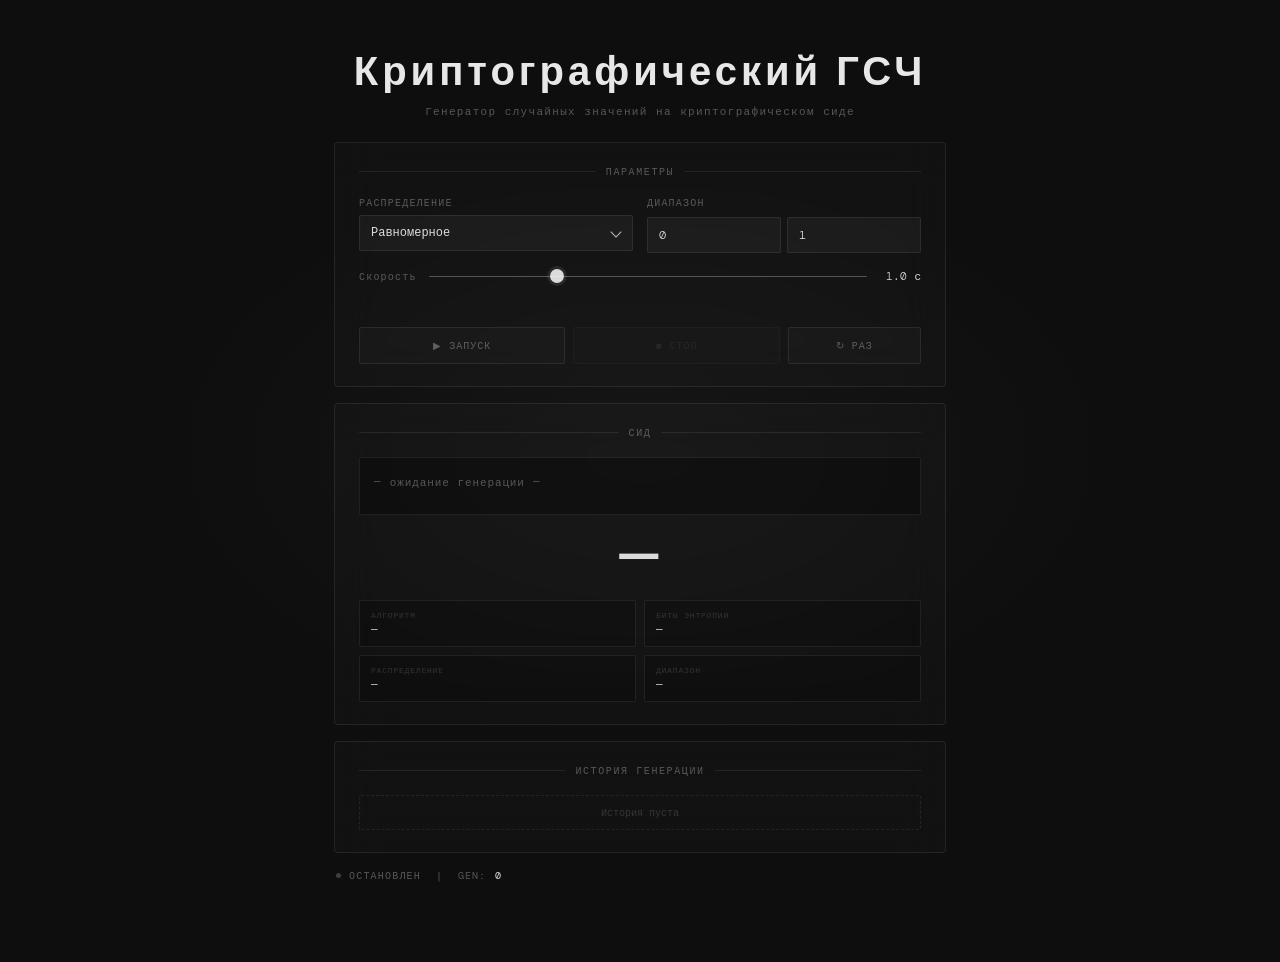
<file: claude.html>
<!doctype html>
<html lang="ru">
  <head>
    <meta charset="UTF-8" />
    <meta name="viewport" content="width=device-width, initial-scale=1.0" />
    <title>CryptoRNG — SHA3-256</title>
    <link rel="stylesheet" href="style.css" />
  </head>
  <body>

    <!-- Background SVG: subtle ambient lines -->
    <svg class="svg-bg" xmlns="http://www.w3.org/2000/svg" aria-hidden="true" width="100%" height="100%" preserveAspectRatio="none">
      <defs>
        <radialGradient id="centerGlow" cx="50%" cy="50%" r="50%">
          <stop offset="0%" stop-color="rgba(255,255,255,0.03)"/>
          <stop offset="100%" stop-color="rgba(255,255,255,0)"/>
        </radialGradient>
        <linearGradient id="lineGrad" x1="0%" y1="0%" x2="100%" y2="0%">
          <stop offset="0%" stop-color="rgba(255,255,255,0)"/>
          <stop offset="50%" stop-color="rgba(255,255,255,0.06)"/>
          <stop offset="100%" stop-color="rgba(255,255,255,0)"/>
        </linearGradient>
      </defs>
      <rect width="100%" height="100%" fill="#0e0e0e"/>
      <ellipse cx="50%" cy="50%" rx="38%" ry="32%" fill="url(#centerGlow)"/>
      <line x1="0" y1="33%" x2="100%" y2="33%" stroke="url(#lineGrad)" stroke-width="1">
        <animate attributeName="opacity" values="0.3;0.7;0.3" dur="7s" repeatCount="indefinite"/>
      </line>
      <line x1="0" y1="66%" x2="100%" y2="66%" stroke="url(#lineGrad)" stroke-width="1">
        <animate attributeName="opacity" values="0.6;0.2;0.6" dur="9s" repeatCount="indefinite"/>
      </line>
    </svg>

    <div class="content">
      <div class="header">
        <h1>Криптографический ГСЧ</h1>
        <div class="sub">Генератор случайных значений на криптографическом сиде</div>
      </div>

      <div class="panel">
        <div class="panel-title">Параметры</div>

        <div class="controls">
          <div class="ctrl-group">
            <label id="distLabel">Распределение</label>
            <div class="dist-control" id="distControl">
              <button
                type="button"
                id="distTrigger"
                class="dist-trigger"
                aria-labelledby="distLabel distTriggerText"
                aria-haspopup="listbox"
                aria-expanded="false"
                aria-controls="distList"
              >
                <span id="distTriggerText">Равномерное</span>
              </button>
              <ul id="distList" class="dist-list" role="listbox" aria-labelledby="distLabel" hidden>
                <li class="dist-option is-selected" role="option" aria-selected="true" data-value="uniform" tabindex="-1">Равномерное</li>
                <li class="dist-option" role="option" aria-selected="false" data-value="normal" tabindex="-1">Нормальное</li>
                <li class="dist-option" role="option" aria-selected="false" data-value="exponential" tabindex="-1">Экспоненциальное</li>
                <li class="dist-option" role="option" aria-selected="false" data-value="integer" tabindex="-1">Целые числа</li>
              </ul>
              <select id="dist" class="visually-hidden" tabindex="-1" aria-hidden="true">
                <option value="uniform">Равномерное</option>
                <option value="normal">Нормальное</option>
                <option value="exponential">Экспоненциальное</option>
                <option value="integer">Целые числа</option>
              </select>
            </div>
          </div>
          <div class="ctrl-group range-item">
            <label>Диапазон</label>
            <div class="range-inputs">
              <input type="number" id="low" value="0" step="any" placeholder="Мин" />
              <input type="number" id="high" value="1" step="any" placeholder="Макс" />
            </div>
          </div>
        </div>

        <div class="speed-row">
          <span class="speed-label">Скорость</span>
          <input type="range" id="speed" min="200" max="3000" value="1000" step="100" />
          <span class="speed-val" id="speedVal">1.0 с</span>
        </div>

        <div class="ui-message" id="uiMessage" aria-live="polite"></div>

        <div class="btn-row">
          <button type="button" id="btnStart" class="btn btn-primary">▶ Запуск</button>
          <button type="button" id="btnStop" class="btn btn-stop">■ Стоп</button>
          <button type="button" id="btnOnce" class="btn btn-primary btn-once">↻ Раз</button>
        </div>
      </div>

      <div class="panel">
        <div class="panel-title">Сид</div>

        <div class="seed-display" id="seedDisplay">— ожидание генерации —</div>

        <div class="value-big" id="valueBig">—</div>

        <div class="meta-grid">
          <div class="meta-item">
            <div class="meta-key">Алгоритм</div>
            <div class="meta-val" id="mAlg">—</div>
          </div>
          <div class="meta-item">
            <div class="meta-key">Биты энтропии</div>
            <div class="meta-val" id="mBits">—</div>
          </div>
          <div class="meta-item">
            <div class="meta-key">Распределение</div>
            <div class="meta-val" id="mDist">—</div>
          </div>
          <div class="meta-item">
            <div class="meta-key">Диапазон</div>
            <div class="meta-val" id="mRange">—</div>
          </div>
        </div>
      </div>

      <div class="panel">
        <div class="panel-title">История генерации</div>
        <div class="history-list" id="history"></div>
      </div>

      <div class="status-bar">
        <div class="dot" id="liveDot"></div>
        <span id="statusText" aria-live="polite">Остановлен</span>
        &nbsp;|&nbsp; GEN: <span class="counter" id="counter">0</span>
      </div>
    </div>

    <script src="app.js"></script>
  </body>
</html>
</file>
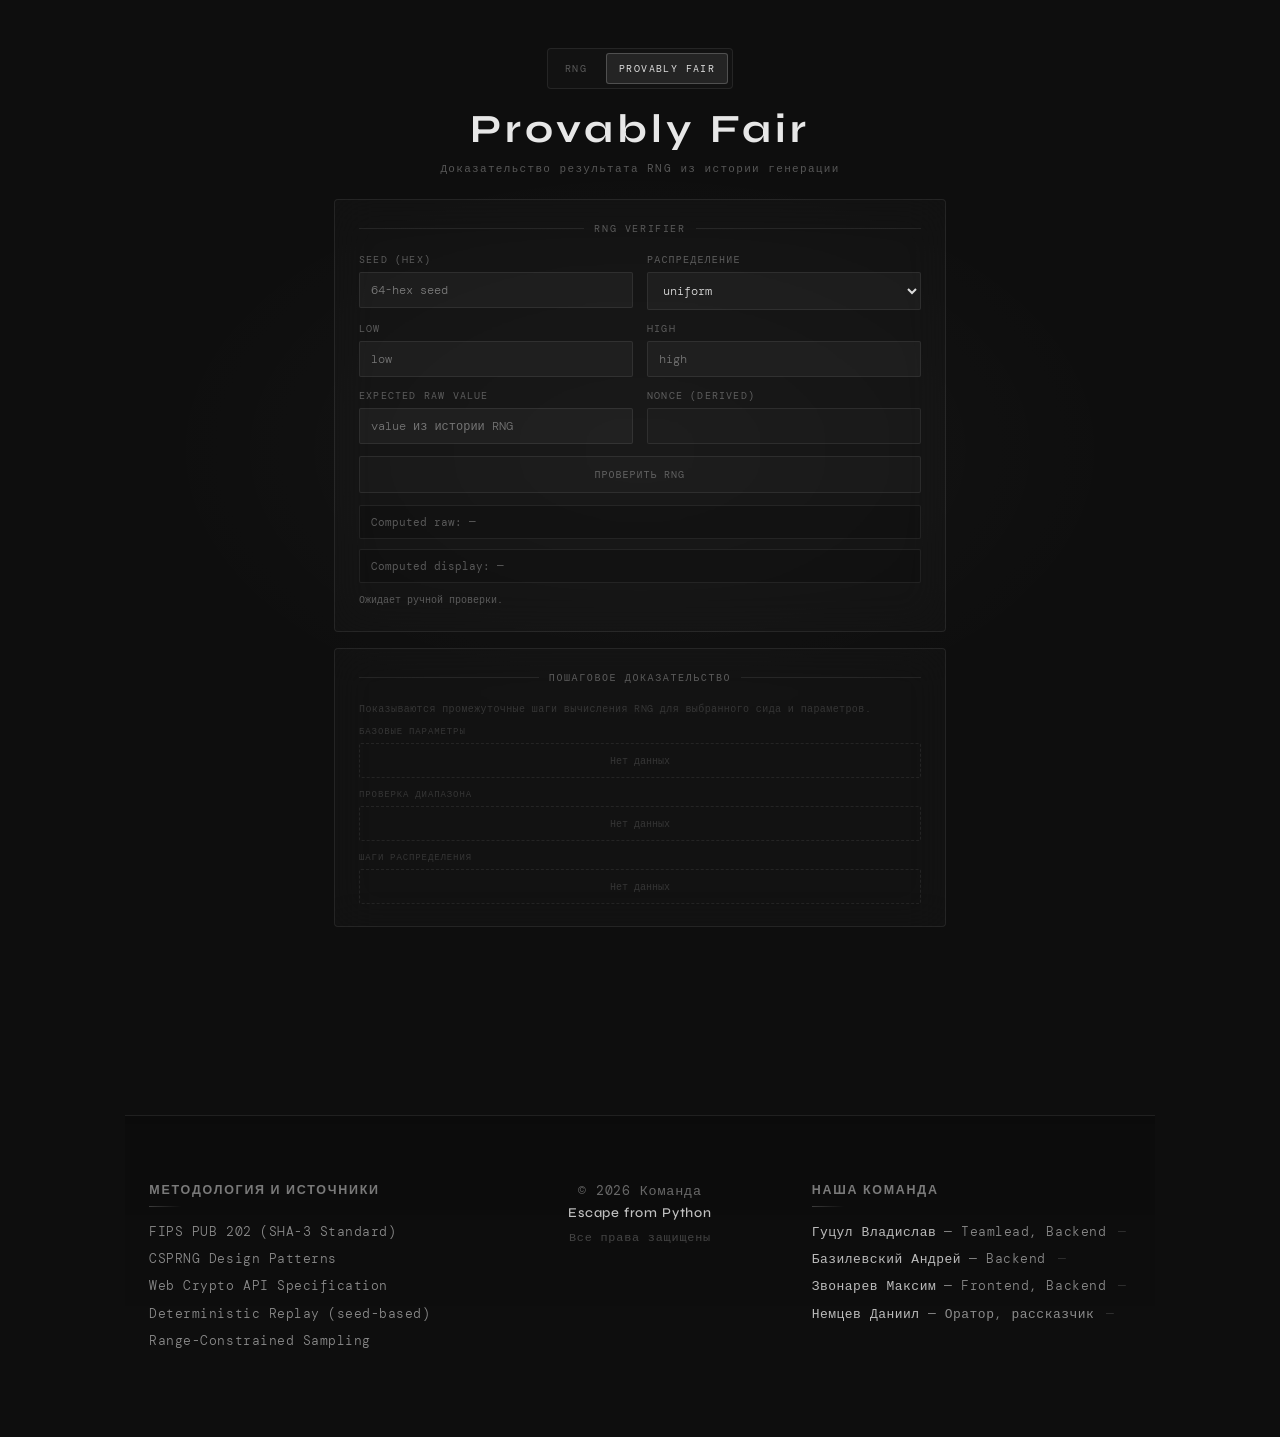
<file: provably_fair.html>
<!doctype html>
<html lang="ru">
  <head>
    <meta charset="UTF-8" />
    <meta name="viewport" content="width=device-width, initial-scale=1.0" />
    <title>CryptoRNG — Provably Fair</title>
    <link rel="stylesheet" href="style.css" />
  </head>
  <body>
    <svg class="svg-bg" xmlns="http://www.w3.org/2000/svg" aria-hidden="true" width="100%" height="100%" preserveAspectRatio="none">
      <defs>
        <radialGradient id="centerGlow" cx="50%" cy="50%" r="50%">
          <stop offset="0%" stop-color="rgba(255,255,255,0.03)" />
          <stop offset="100%" stop-color="rgba(255,255,255,0)" />
        </radialGradient>
        <linearGradient id="lineGrad" x1="0%" y1="0%" x2="100%" y2="0%">
          <stop offset="0%" stop-color="rgba(255,255,255,0)" />
          <stop offset="50%" stop-color="rgba(255,255,255,0.06)" />
          <stop offset="100%" stop-color="rgba(255,255,255,0)" />
        </linearGradient>
      </defs>
      <rect width="100%" height="100%" fill="#0e0e0e" />
      <ellipse cx="50%" cy="50%" rx="38%" ry="32%" fill="url(#centerGlow)" />
      <line x1="0" y1="33%" x2="100%" y2="33%" stroke="url(#lineGrad)" stroke-width="1">
        <animate attributeName="opacity" values="0.3;0.7;0.3" dur="7s" repeatCount="indefinite" />
      </line>
      <line x1="0" y1="66%" x2="100%" y2="66%" stroke="url(#lineGrad)" stroke-width="1">
        <animate attributeName="opacity" values="0.6;0.2;0.6" dur="9s" repeatCount="indefinite" />
      </line>
    </svg>

    <div class="content">
      <nav class="top-nav" aria-label="Главная навигация">
        <a class="top-nav-link" href="/">RNG</a>
        <a class="top-nav-link is-active" href="/provably-fair">Provably Fair</a>
      </nav>

      <div class="header">
        <h1>Provably Fair</h1>
        <div class="sub">Доказательство результата RNG из истории генерации</div>
      </div>

      <div class="panel" id="pfImportedBox" hidden>
        <div class="panel-title">Импорт из RNG</div>
        <div class="pf-imported-grid" id="pfImportedData"></div>
      </div>

      <div class="panel">
        <div class="panel-title">RNG Verifier</div>
        <div class="controls pf-controls">
          <div class="ctrl-group">
            <label for="rngvSeed">Seed (hex)</label>
            <input class="text-input" type="text" id="rngvSeed" placeholder="64-hex seed" />
          </div>
          <div class="ctrl-group">
            <label for="rngvDist">Распределение</label>
            <select id="rngvDist">
              <option value="uniform">uniform</option>
              <option value="normal">normal</option>
              <option value="exponential">exponential</option>
              <option value="integer">integer</option>
            </select>
          </div>
        </div>
        <div class="controls pf-controls">
          <div class="ctrl-group">
            <label for="rngvLow">Low</label>
            <input type="number" id="rngvLow" step="any" placeholder="low" />
          </div>
          <div class="ctrl-group">
            <label for="rngvHigh">High</label>
            <input type="number" id="rngvHigh" step="any" placeholder="high" />
          </div>
        </div>
        <div class="controls pf-controls">
          <div class="ctrl-group">
            <label for="rngvExpected">Expected raw value</label>
            <input type="number" id="rngvExpected" step="any" placeholder="value из истории RNG" />
          </div>
          <div class="ctrl-group">
            <label for="rngvNonce">Nonce (derived)</label>
            <input type="number" id="rngvNonce" step="1" readonly />
          </div>
        </div>
        <div class="btn-row pf-btn-row">
          <button type="button" id="rngvRun" class="btn">Проверить RNG</button>
        </div>
        <div class="pf-output" id="rngvComputedRaw">Computed raw: —</div>
        <div class="pf-output" id="rngvComputedDisplay">Computed display: —</div>
        <div class="pf-result" id="rngvStatus">Ожидает ручной проверки.</div>
      </div>

      <div class="panel">
        <div class="panel-title">Пошаговое доказательство</div>
        <div class="pf-proof-note">Показываются промежуточные шаги вычисления RNG для выбранного сида и параметров.</div>
        <div class="pf-proof-block">
          <div class="pf-proof-title">Базовые параметры</div>
          <div class="pf-proof-grid" id="rngProofBase"></div>
        </div>
        <div class="pf-proof-block">
          <div class="pf-proof-title">Проверка диапазона</div>
          <div class="pf-proof-grid" id="rngProofRange"></div>
        </div>
        <div class="pf-proof-block">
          <div class="pf-proof-title">Шаги распределения</div>
          <div class="pf-proof-grid" id="rngProofDist"></div>
        </div>
      </div>

      <div class="ui-message" id="pfMessage" aria-live="polite"></div>
    </div>

    <footer class="footer">
      <div class="footer-container">
        <div class="footer-col">
          <div class="footer-title">Методология и источники</div>
          <ul class="footer-list">
            <li>FIPS PUB 202 (SHA-3 Standard)</li>
            <li>CSPRNG Design Patterns</li>
            <li>Web Crypto API Specification</li>
            <li>Deterministic Replay (seed-based)</li>
            <li>Range-Constrained Sampling</li>
          </ul>
        </div>

        <div class="footer-col footer-center">
          <div class="copyright">
            <bl>© 2026 Команда <br />
            <bl></bl><span class="brand">Escape from Python</span></bl>
            <div class="all-rights">Все права защищены</div>
          </div>
        </div>

        <div class="footer-col footer-team">
          <div class="footer-title">Наша команда</div>
          <ul class="footer-list">
            <li><strong>Гуцул Владислав</strong> — Teamlead, Backend</li>
            <li><strong>Базилевский Андрей</strong> — Backend</li>
            <li><strong>Звонарев Максим</strong> — Frontend, Backend</li>
            <li><strong>Немцев Даниил</strong> — Оратор, рассказчик</li>
          </ul>
        </div>
      </div>
    </footer>

    <script src="provably_fair.js"></script>
  </body>
</html>
</file>
<file: style.css>
@import url("https://fonts.googleapis.com/css2?family=DM+Mono:wght@300;400;500&family=Syne:wght@300;400;700&display=swap");

*, *::before, *::after {
  box-sizing: border-box;
  margin: 0;
  padding: 0;
}

:root {
  --bg: #0e0e0e;
  --surface: rgba(255,255,255,0.02);
  --surface-hover: rgba(255,255,255,0.06);
  --border: rgba(255,255,255,0.08);
  --border-active: rgba(255,255,255,0.2);
  --text: rgba(255,255,255,0.85);
  --text-dim: rgba(255,255,255,0.3);
  --text-muted: rgba(255,255,255,0.15);
  --accent: rgba(255,255,255,0.9);
  --live: #e8e8e8;
}

body {
  background: var(--bg);
  color: var(--text);
  font-family: "DM Mono", monospace;
  min-height: 100vh;
  overflow-x: hidden;
  display: flex;
  flex-direction: column;
  align-items: center;
}

/*Задний фон*/
.svg-bg {
  position: fixed;
  top: 0;
  left: 0;
  width: 100vw;
  height: 100vh;
  z-index: 0;
  pointer-events: none;
  display: block;
}

/*Контент*/
.content {
  position: relative;
  z-index: 1;
  width: 100%;
  max-width: 660px;
  padding: 48px 24px 80px;
  display: flex;
  flex-direction: column;
  gap: 16px;
}

.top-nav {
  display: inline-flex;
  align-self: center;
  gap: 6px;
  padding: 4px;
  border: 1px solid var(--border);
  border-radius: 4px;
  background: rgba(255,255,255,0.02);
}

.top-nav-link {
  text-decoration: none;
  color: var(--text-dim);
  font-size: 10px;
  letter-spacing: 0.14em;
  text-transform: uppercase;
  padding: 8px 12px;
  border-radius: 3px;
  border: 1px solid transparent;
  transition: color 0.2s, background 0.2s, border-color 0.2s;
}

.top-nav-link:hover {
  color: var(--text);
  border-color: rgba(255,255,255,0.12);
  background: rgba(255,255,255,0.05);
}

.top-nav-link.is-active {
  color: var(--text);
  border-color: var(--border-active);
  background: rgba(255,255,255,0.08);
}

/*Шапка*/
.header {
  text-align: center;
  margin-bottom: 8px;
}

.header h1 {
  font-family: "Syne", sans-serif;
  font-size: clamp(25px, 5vw, 40px);
  font-weight: 700;
  letter-spacing: 0.1em;
  color: var(--accent);
}

.header .sub {
  font-size: 11px;
  color: var(--text-dim);
  letter-spacing: 0.12em;
  margin-top: 8px;
}

/*Панель*/
.panel {
  max-width: 800px;
  background: var(--surface);
  border: 1px solid var(--border);
  border-radius: 4px;
  padding: 22px 24px;
  backdrop-filter: blur(20px) saturate(0.8);
}

.panel-title {
  font-size: 10px;
  letter-spacing: 0.16em;
  color: var(--text-dim);
  text-transform: uppercase;
  margin-bottom: 18px;
  display: flex;
  align-items: center;
  gap: 10px;
}
.panel-title::before, .panel-title::after {
  content: "";
  flex: 1;
  height: 1px;
  background: var(--border);
}

/*Кнопки управления*/
.controls {
  display: grid;
  grid-template-columns: 1fr 1fr;
  gap: 14px;
  margin-bottom: 16px;
}

.ctrl-group {
  display: flex;
  flex-direction: column;
  gap: 6px;
}

label {
  font-size: 10px;
  letter-spacing: 0.12em;
  color: var(--text-dim);
  text-transform: uppercase;
}

input[type="number"],
.dist-trigger {
  background: rgba(255,255,255,0.04);
  border: 1px solid var(--border);
  border-radius: 2px;
  color: var(--text);
  font-family: "DM Mono", monospace;
  font-size: 12px;
  font-weight: 300;
  padding: 9px 11px;
  outline: none;
  width: 100%;
  transition: border-color 0.2s, background 0.2s;
}

.dist-trigger {
  cursor: pointer;
  text-align: left;
  position: relative;
  padding-right: 34px;
  line-height: 1.3;
}

.footer {
  position: relative;
  z-index: 1;
  margin-top: 64px;               /* больше воздуха сверху */
  padding: 64px 24px 80px;        /* щедрые отступы снизу для комфорта */
  border-top: 1px solid var(--border);
  background: linear-gradient(to bottom, rgba(0,0,0,0.15), transparent 60%);
  color: var(--text-dim);
  font-size: 0.82rem;
  line-height: 1.65;
}

.footer-container {
  max-width: 1100px;
  margin: 0 auto;
  display: grid;
  grid-template-columns: 2fr 1.4fr 2fr;   /* чуть шире боковые колонки */
  gap: 40px 60px;
  align-items: start;
}

.footer-col {
  min-width: 0;  /* предотвращает переполнение при длинных словах */
}

.footer-title {
  font-family: "Syne", sans-serif;
  font-size: 0.78rem;
  font-weight: 600;
  letter-spacing: 0.14em;
  color: rgba(255,255,255,0.45);
  text-transform: uppercase;
  margin-bottom: 14px;
  padding-bottom: 6px;
  position: relative;
}

.footer-title::after {
  content: "";
  position: absolute;
  left: 0;
  bottom: 0;
  width: 32px;
  height: 1px;
  background: linear-gradient(to right, var(--border-active), transparent);
}

/*Списки в колонках*/
.footer-list {
  list-style: none;
  padding: 0;
  margin: 0;
  font-size: 0.81rem;
  font-weight: 300;
  letter-spacing: 0.04em;
}

.footer-list li {
  margin-bottom: 6px;
  color: rgba(255,255,255,0.52);
  transition: color 0.18s ease;
}

.footer-list li:hover {
  color: rgba(255,255,255,0.78);
}

/*Центр сида*/
.footer-center {
  text-align: center;
  display: flex;
  flex-direction: column;
  justify-content: center;
  gap: 10px;
}

.copyright {
  font-size: 0.84rem;
  color: rgba(255,255,255,0.38);
  letter-spacing: 0.06em;
}

.brand {
  color: rgba(255,255,255,0.75);
  font-weight: 500;
  font-family: "Syne", sans-serif;
}

.all-rights {
  font-size: 0.74rem;
  opacity: 0.6;
  margin-top: 4px;
}

/*Команда*/
.footer-team .footer-list li {
  display: flex;
  flex-wrap: wrap;
  gap: 0 8px;
  align-items: baseline;
  font-size: 0.81rem;
}

.footer-team strong {
  color: rgba(255,255,255,0.72);
  font-weight: 400;
  white-space: nowrap;
}

.footer-team li::after {
  content: "—";
  color: var(--text-muted);
  margin: 0 4px;
  font-weight: 300;
}

/*Адаптив*/
@media (max-width: 900px) {
  .footer-container {
    grid-template-columns: 1fr 1fr;
    gap: 48px 32px;
  }
  
  .footer-center {
    grid-column: 1 / -1;
    order: 3;
    margin-top: 20px;
  }
}

@media (max-width: 600px) {
  .footer {
    padding: 48px 16px 64px;
    margin-top: 48px;
  }
  
  .footer-container {
    grid-template-columns: 1fr;
    gap: 36px;
    text-align: center;
  }
  
  .footer-title::after {
    left: 50%;
    transform: translateX(-50%);
  }
  
  .footer-list li {
    justify-content: center;
  }
  
  .footer-team .footer-list li {
    flex-direction: column;
    gap: 2px;
  }
  
  .footer-team li::after {
    content: none;
  }
}

.dist-trigger::after {
  content: "";
  position: absolute;
  right: 12px;
  top: 50%;
  width: 8px;
  height: 8px;
  border-right: 1px solid rgba(255,255,255,0.7);
  border-bottom: 1px solid rgba(255,255,255,0.7);
  transform: translateY(-62%) rotate(45deg);
  transition: transform 0.2s ease;
}

input[type="number"] {
  appearance: textfield;
}

.dist-trigger:focus-visible,
input:focus {
  border-color: var(--border-active);
  background: rgba(255,255,255,0.06);
}


.dist-control {
  position: relative;
}

.dist-control.open .dist-trigger {
  border-color: var(--border-active);
  background: rgba(255,255,255,0.06);
}

.dist-control.open .dist-trigger::after {
  transform: translateY(-30%) rotate(225deg);
}

.dist-list {
  position: absolute;
  left: 0;
  right: 0;
  top: calc(100% + 6px);
  z-index: 12;
  list-style: none;
  padding: 4px;
  margin: 0;
  border: 1px solid var(--border-active);
  border-radius: 4px;
  background: #111111;
  box-shadow: 0 10px 22px rgba(0,0,0,0.35);
}

.dist-option {
  border-radius: 2px;
  padding: 8px 10px;
  color: rgba(255,255,255,0.84);
  font-size: 12px;
  cursor: pointer;
  transition: background 0.15s, color 0.15s;
}


.dist-option.is-selected {
  background: rgba(255,255,255,0.05);
  color: rgba(255,255,255,0.94);
}

.dist-option:focus-visible {
  outline: 1px solid var(--border-active);
  outline-offset: -1px;
}

.visually-hidden {
  position: absolute;
  width: 1px;
  height: 1px;
  padding: 0;
  margin: -1px;
  overflow: hidden;
  clip: rect(0, 0, 0, 0);
  white-space: nowrap;
  border: 0;
  pointer-events: none;
}

.range-item {
  gap: 8px;
}

.range-inputs {
  display: flex;
  gap: 6px;
}

/*скорость кнопки*/
.speed-row {
  display: flex;
  align-items: center;
  gap: 12px;
  margin-bottom: 16px;
}

.speed-label {
  font-size: 10px;
  color: var(--text-dim);
  letter-spacing: 0.12em;
  white-space: nowrap;
}

input[type="range"] {
  flex: 1;
  -webkit-appearance: none;
  appearance: none;
  height: 1px;
  background: rgba(255,255,255,0.15);
  outline: none;
  cursor: pointer;
  border-radius: 1px;
}

input[type="range"]::-webkit-slider-runnable-track {
  height: 1px;
  background: rgba(255,255,255,0.15);
  border-radius: 1px;
}

input[type="range"]::-webkit-slider-thumb {
  -webkit-appearance: none;
  appearance: none;
  width: 14px;
  height: 14px;
  border-radius: 50%;
  background: rgba(255,255,255,0.85);
  border: none;
  cursor: pointer;
  margin-top: -6.5px;
  transition: transform 0.15s, background 0.15s;
  box-shadow: 0 0 0 3px rgba(255,255,255,0.08);
}

input[type="range"]::-moz-range-thumb {
  width: 14px;
  height: 14px;
  border-radius: 50%;
  background: rgba(255,255,255,0.85);
  border: none;
  cursor: pointer;
  box-shadow: 0 0 0 3px rgba(255,255,255,0.08);
}

input[type="range"]::-webkit-slider-thumb:hover {
  transform: scale(1.25);
  background: white;
}

.speed-val {
  font-size: 11px;
  color: var(--text);
  min-width: 42px;
  text-align: right;
  font-weight: 300;
}

.ui-message {
  min-height: 18px;
  margin-bottom: 10px;
  padding: 6px 8px;
  border: 1px solid transparent;
  border-radius: 2px;
  color: var(--text-muted);
  font-size: 10px;
  letter-spacing: 0.04em;
  opacity: 0;
  transition: opacity 0.2s, border-color 0.2s, background 0.2s;
}

.ui-message.show {
  opacity: 1;
}

.ui-message.error {
  border-color: rgba(255,100,100,0.35);
  background: rgba(255,100,100,0.08);
  color: rgba(255,180,180,0.9);
}

/*кнопки*/
.btn-row {
  display: flex;
  gap: 8px;
}

.btn {
  flex: 1;
  padding: 11px;
  border-radius: 2px;
  border: 1px solid var(--border);
  background: var(--surface);
  font-family: "DM Mono", monospace;
  font-size: 10px;
  font-weight: 400;
  letter-spacing: 0.1em;
  color: var(--text-dim);
  cursor: pointer;
  transition: all 0.2s;
  text-transform: uppercase;
}

.btn-once {
  flex: 0.6;
}

.btn:hover {
  border-color: var(--border-active);
  color: var(--text);
  background: var(--surface-hover);
}

.btn:active {
  transform: scale(0.98);
}

.btn:disabled {
  opacity: 0.45;
  cursor: not-allowed;
  border-color: rgba(255,255,255,0.05);
  color: var(--text-muted);
  background: rgba(255,255,255,0.02);
}


.btn-stop {
  border-color: rgba(255,255,255,0.06);
}

.btn-stop:hover {
  border-color: rgba(255,100,100,0.3);
  color: rgba(255,160,160,0.9);
  background: rgba(255,100,100,0.05);
}

/*просмотр сида */
.seed-display {
  font-family: "DM Mono", monospace;
  font-size: clamp(9px, 1.5vw, 11px);
  font-weight: 300;
  color: var(--text-dim);
  word-break: break-all;
  letter-spacing: 0.08em;
  line-height: 1.9;
  padding: 14px;
  background: rgba(0,0,0,0.3);
  border-radius: 2px;
  border: 1px solid var(--border);
  min-height: 58px;
  position: relative;
  overflow: hidden;
}

.seed-char {
  display: inline;
  transition: color 0.15s;
}

.seed-char.new {
  color: rgba(255,255,255,0.9);
  animation: flashChar 0.5s ease forwards;
}

@keyframes flashChar {
  0% { color: rgba(255,255,255,0.9); }
  100% { color: var(--text-dim); }
}

/*большое значение*/
.value-big {
  text-align: center;
  font-family: "Syne", sans-serif;
  font-size: clamp(30px, 8vw, 54px);
  font-weight: 700;
  color: var(--text);
  letter-spacing: 0.05em;
  margin: 6px 0;
  transition: opacity 0.3s;
}

/*сетка мета данных*/
.meta-grid {
  display: grid;
  grid-template-columns: repeat(2, 1fr);
  gap: 8px;
  margin-top: 14px;
}

.meta-item {
  background: rgba(0,0,0,0.2);
  border-radius: 2px;
  padding: 9px 11px;
  border: 1px solid var(--border);
}

.meta-key {
  font-size: 8px;
  color: var(--text-muted);
  letter-spacing: 0.1em;
  text-transform: uppercase;
}

.meta-val {
  font-size: 11px;
  color: var(--text);
  margin-top: 3px;
  font-weight: 300;
}

/*лист запросов*/
.history-list {
  max-height: 186px;
  overflow-y: auto;
  display: flex;
  flex-direction: column;
  gap: 3px;
}

.history-list::-webkit-scrollbar {
  width: 2px;
}

.history-list::-webkit-scrollbar-thumb {
  background: var(--border);
  border-radius: 1px;
}

.hist-empty {
  padding: 10px;
  font-size: 10px;
  color: var(--text-muted);
  text-align: center;
  border: 1px dashed rgba(255,255,255,0.08);
  border-radius: 2px;
}

.hist-item {
  display: flex;
  gap: 10px;
  align-items: center;
  padding: 7px 10px;
  background: rgba(0,0,0,0.15);
  border-radius: 2px;
  font-size: 10px;
  border-left: 1px solid transparent;
  animation: slideIn 0.25s ease;
  transition: border-color 0.2s, background 0.2s;
}

.hist-item:hover {
  border-left-color: var(--border-active);
  background: rgba(255,255,255,0.03);
}

@keyframes slideIn {
  from { opacity: 0; transform: translateX(-6px); }
  to { opacity: 1; transform: none; }
}

.hist-n {
  color: var(--text-muted);
  min-width: 26px;
  font-size: 9px;
}

.hist-val {
  color: var(--text);
  min-width: 90px;
  font-family: "Syne", sans-serif;
  font-weight: 400;
  font-size: 11px;
}

.hist-dist {
  color: var(--text-dim);
  min-width: 72px;
  font-size: 9px;
}

.hist-seed {
  color: var(--text-muted);
  flex: 1;
  min-width: 0;
  overflow: hidden;
  text-overflow: ellipsis;
  white-space: nowrap;
  font-size: 8px;
}

.hist-actions {
  margin-left: auto;
  display: inline-flex;
}

.hist-details-btn {
  min-width: 24px;
  height: 24px;
  border: 1px solid rgba(255,255,255,0.12);
  border-radius: 2px;
  background: rgba(255,255,255,0.03);
  color: var(--text-dim);
  font-size: 16px;
  line-height: 1;
  cursor: pointer;
  transition: border-color 0.2s, color 0.2s, background 0.2s;
}

.hist-details-btn:hover {
  border-color: var(--border-active);
  color: var(--text);
  background: rgba(255,255,255,0.08);
}

.hist-modal {
  position: fixed;
  inset: 0;
  z-index: 30;
  display: flex;
  align-items: center;
  justify-content: center;
  padding: 18px;
}

.hist-modal[hidden] {
  display: none;
}

.hist-modal-backdrop {
  position: absolute;
  inset: 0;
  background: rgba(0,0,0,0.52);
  backdrop-filter: blur(3px);
}

.hist-modal-window {
  position: relative;
  width: min(560px, 96vw);
  max-height: 88vh;
  overflow: auto;
  background: #0f0f0f;
  border: 1px solid var(--border-active);
  border-radius: 6px;
  box-shadow: 0 16px 40px rgba(0,0,0,0.45);
  padding: 14px;
}

.hist-modal-head {
  display: flex;
  align-items: center;
  justify-content: space-between;
  gap: 10px;
  margin-bottom: 10px;
}

.hist-modal-title {
  font-size: 11px;
  letter-spacing: 0.12em;
  text-transform: uppercase;
  color: var(--text);
}

.hist-modal-close {
  width: 28px;
  height: 28px;
  border: 1px solid rgba(255,255,255,0.15);
  border-radius: 2px;
  background: rgba(255,255,255,0.03);
  color: var(--text-dim);
  cursor: pointer;
  font-size: 20px;
  line-height: 1;
}

.hist-modal-close:hover {
  border-color: var(--border-active);
  color: var(--text);
}

.hist-modal-body {
  display: grid;
  gap: 6px;
  margin-bottom: 12px;
}

.hist-modal-row {
  display: grid;
  grid-template-columns: minmax(120px, 1fr) minmax(0, 2fr);
  gap: 8px;
  align-items: start;
  border: 1px solid rgba(255,255,255,0.06);
  border-radius: 3px;
  padding: 7px 8px;
  background: rgba(255,255,255,0.02);
}

.hist-modal-key {
  font-size: 9px;
  color: var(--text-muted);
  text-transform: uppercase;
  letter-spacing: 0.08em;
}

.hist-modal-val {
  font-size: 10px;
  color: var(--text-dim);
  word-break: break-word;
}

.hist-modal-seed {
  font-size: 9px;
  letter-spacing: 0.02em;
}

.hist-modal-actions {
  display: flex;
  gap: 8px;
}

.hist-modal-actions .btn {
  flex: 1;
}

.hist-modal-actions a.btn {
  text-decoration: none;
  display: flex;
  align-items: center;
  justify-content: center;
}

/*статус бар*/
.status-bar {
  display: flex;
  align-items: center;
  gap: 8px;
  font-size: 10px;
  color: var(--text-dim);
  letter-spacing: 0.12em;
  text-transform: uppercase;
  padding: 0 2px;
}

.dot {
  width: 5px;
  height: 5px;
  border-radius: 50%;
  background: var(--border-active);
  transition: background 0.4s;
}

.dot.live {
  background: var(--live);
  box-shadow: 0 0 6px rgba(255,255,255,0.4);
  animation: blink 1.2s ease-in-out infinite;
}

@keyframes blink {
  0%, 100% { opacity: 1; }
  50% { opacity: 0.3; }
}

.counter {
  color: var(--text);
}

/*стек в одну колонку на других устройствах*/
@media (max-width: 500px) {
  .controls {
    grid-template-columns: 1fr;
  }
}

#userSeed {
  background: rgba(255,255,255,0.038);
  border: 1px solid var(--border);
  border-radius: 4px;
  color: var(--text);
  font-family: "DM Mono", monospace;
  font-size: 14px;
  padding: 13px 15px;
  width: 100%;
  letter-spacing: 0.5px;
  transition: all 0.25s ease;
}

#userSeed:focus {
  border-color: var(--border-active);
  background: rgba(255,255,255,0.075);
  box-shadow: 0 0 0 4px rgba(255,255,255,0.07);
}

#userSeed:hover {
  background: rgba(255,255,255,0.055);
}

#userSeed::placeholder {
  color: rgba(255,255,255,0.42);
}

/*Подсказка под полем*/
.ctrl-group small {
  color: var(--text-muted);
  font-size: 9.5px;
  margin-top: 7px;
  display: block;
}

.text-input {
  background: rgba(255,255,255,0.04);
  border: 1px solid var(--border);
  border-radius: 2px;
  color: var(--text);
  font-family: "DM Mono", monospace;
  font-size: 12px;
  font-weight: 300;
  padding: 9px 11px;
  outline: none;
  width: 100%;
  transition: border-color 0.2s, background 0.2s;
}

.text-input:focus {
  border-color: var(--border-active);
  background: rgba(255,255,255,0.06);
}

.text-input::placeholder {
  color: rgba(255,255,255,0.42);
}

#rngvDist {
  background: rgba(255,255,255,0.04);
  border: 1px solid var(--border);
  border-radius: 2px;
  color: var(--text);
  font-family: "DM Mono", monospace;
  font-size: 12px;
  font-weight: 300;
  padding: 9px 11px;
  outline: none;
  width: 100%;
  transition: border-color 0.2s, background 0.2s;
}

#rngvDist:focus {
  border-color: var(--border-active);
  background: rgba(255,255,255,0.06);
}

#rngvNonce[readonly] {
  color: var(--text-dim);
  background: rgba(255,255,255,0.02);
}

.pf-controls {
  margin-bottom: 12px;
}

.pf-btn-wrap {
  justify-content: flex-end;
}

.pf-btn-row {
  margin-bottom: 12px;
}

.pf-formula {
  font-size: 9px;
  color: var(--text-muted);
  letter-spacing: 0.08em;
  margin-bottom: 10px;
  word-break: break-word;
}

.pf-output {
  font-size: 11px;
  color: var(--text-dim);
  background: rgba(0,0,0,0.2);
  border: 1px solid var(--border);
  border-radius: 2px;
  padding: 9px 11px;
  margin-bottom: 10px;
  word-break: break-all;
}

.pf-result {
  font-size: 10px;
  color: var(--text-dim);
  min-height: 16px;
}

.pf-result.ok {
  color: rgba(140,255,180,0.9);
}

.pf-result.error {
  color: rgba(255,170,170,0.9);
}

.pf-roll-value {
  margin-top: 2px;
  margin-bottom: 0;
}

.pf-table-wrap {
  overflow-x: auto;
  border: 1px solid var(--border);
  border-radius: 3px;
  background: rgba(0,0,0,0.14);
}

.pf-table {
  width: 100%;
  border-collapse: collapse;
  min-width: 420px;
}

.pf-table th,
.pf-table td {
  padding: 8px 10px;
  border-bottom: 1px solid rgba(255,255,255,0.05);
  font-size: 10px;
  text-align: left;
}

.pf-table th {
  color: var(--text-muted);
  font-weight: 400;
  letter-spacing: 0.08em;
  text-transform: uppercase;
}

.pf-table td {
  color: var(--text-dim);
}

.pf-table tr:last-child td {
  border-bottom: none;
}

.pf-empty {
  padding: 10px;
  font-size: 10px;
  color: var(--text-muted);
  text-align: center;
  border: 1px dashed rgba(255,255,255,0.08);
  border-radius: 2px;
}

.pf-imported-grid {
  display: grid;
  gap: 6px;
}

.pf-imported-row {
  display: grid;
  grid-template-columns: minmax(120px, 1fr) minmax(0, 2fr);
  gap: 8px;
  border: 1px solid rgba(255,255,255,0.06);
  border-radius: 3px;
  padding: 7px 8px;
  background: rgba(0,0,0,0.16);
}

.pf-imported-key {
  font-size: 9px;
  color: var(--text-muted);
  letter-spacing: 0.08em;
  text-transform: uppercase;
}

.pf-imported-val {
  font-size: 10px;
  color: var(--text-dim);
  word-break: break-word;
}

.pf-proof-note {
  font-size: 10px;
  color: var(--text-muted);
  margin-bottom: 10px;
  letter-spacing: 0.04em;
}

.pf-proof-block + .pf-proof-block {
  margin-top: 10px;
}

.pf-proof-title {
  font-size: 9px;
  color: var(--text-muted);
  text-transform: uppercase;
  letter-spacing: 0.1em;
  margin-bottom: 6px;
}

.pf-proof-grid {
  display: grid;
  gap: 6px;
}

.pf-proof-row {
  display: grid;
  grid-template-columns: minmax(120px, 1fr) minmax(0, 2fr);
  gap: 8px;
  border: 1px solid rgba(255,255,255,0.06);
  border-radius: 3px;
  padding: 7px 8px;
  background: rgba(0,0,0,0.16);
}

.pf-proof-key {
  font-size: 9px;
  color: var(--text-muted);
  letter-spacing: 0.08em;
  text-transform: uppercase;
}

.pf-proof-val {
  font-size: 10px;
  color: var(--text-dim);
  word-break: break-word;
}

.pf-proof-empty {
  padding: 10px;
  font-size: 10px;
  color: var(--text-muted);
  text-align: center;
  border: 1px dashed rgba(255,255,255,0.08);
  border-radius: 2px;
}

@media (max-width: 600px) {
  .hist-modal-row,
  .pf-imported-row,
  .pf-proof-row {
    grid-template-columns: 1fr;
    gap: 4px;
  }

  .top-nav {
    width: 100%;
    justify-content: center;
  }

  .top-nav-link {
    flex: 1;
    text-align: center;
  }

  .pf-table {
    min-width: 360px;
  }

  .pf-table th,
  .pf-table td {
    font-size: 9px;
    padding: 7px 8px;
  }
}

@media (prefers-reduced-motion: reduce) {
  *, *::before, *::after {
    animation-duration: 0.001ms !important;
    animation-iteration-count: 1 !important;
    transition-duration: 0.001ms !important;
  }
}
</file>
